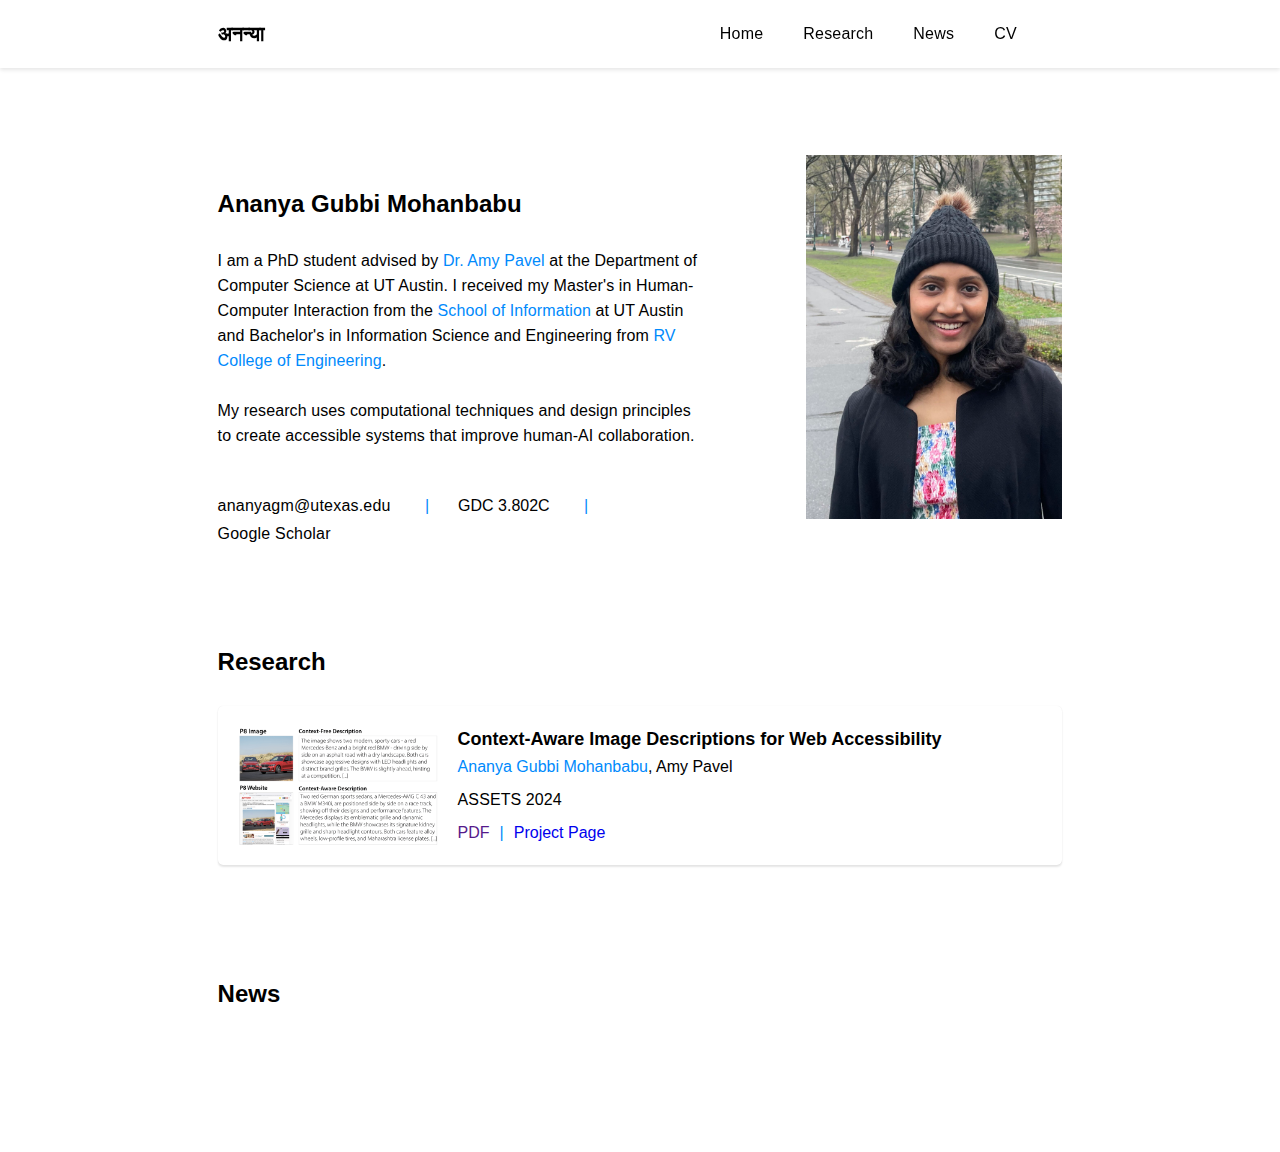
<file: index.html>
<!DOCTYPE html>
<html lang="en">

<head>
    <meta charset="UTF-8">
    <meta http-equiv="X-UA-Compatible" content="IE=edge">
    <meta name="viewport" content="width=device-width, initial-scale=1.0">
    <title>Ananya Gubbi Mohanbabu</title>
    <link rel="icon"
        href="data:image/svg+xml,<svg xmlns=%22http://www.w3.org/2000/svg%22 viewBox=%220 0 100 100%22><text y=%22.9em%22 font-size=%2290%22>🐘</text></svg>">
    <link rel="stylesheet" href="https://cdnjs.cloudflare.com/ajax/libs/font-awesome/4.7.0/css/font-awesome.min.css">
    <link rel="stylesheet" href="style.css">
</head>

<body>

    <header id="navbar" class="header">
        <nav>
            <a href="index.html" class="logo">अनन्या</a>
            <input class="menu-btn" type="checkbox" id="menu-btn" />
            <label class="menu-icon" for="menu-btn"><span class="navicon"></span></label>
            <ul class="menu">
                <li><a href="#section-1">Home</a></li>
                <li><a href="#section-2">Research</a></li>
                <li><a href="#section-3">News</a></li>
                <li><a target="_blank" href="media/CV.pdf">CV</a></li>
                </a>
            </ul>
        </nav>
    </header>

    <section>
        <div id="section-1" class="container">
            <div class="wrapper">
                <div class="split-left">
                    <div class="header-text">
                        <h2 class="name">Ananya Gubbi Mohanbabu </h2>
                        <p>
                            I am a  PhD student advised by <a class="external-link"
                                href="https://amypavel.com/">Dr. Amy Pavel</a>  at the Department of Computer Science at UT Austin. I received my Master's
                            in Human-Computer Interaction from the<a class="external-link"
                                href="https://www.ischool.utexas.edu/"> School of Information</a> at UT Austin and Bachelor's in Information Science and Engineering from  <a class="external-link"
                                href="https://www.rvce.edu.in/"> RV College of Engineering</a>.
                            <br>
                            <br>
                            My research uses computational techniques and design principles to create accessible systems that improve human-AI collaboration.
                        <ul>
                            <li><a href="mailto: ananyagm@utexas.edu">ananyagm@utexas.edu</a></li> 
                            <span class="bar">|</span>
                            <li>GDC 3.802C</li>
                            <span class="bar">|</span>
                            <li><a href="https://scholar.google.com/citations?hl=en&user=D_3nrHgAAAAJ">Google
                                    Scholar</a></li>
                        </ul>
                        </p>
                    </div>
                </div>
                <div class="split-right">
                    <img class="profile-photo" src="media/Ananya.jpg" alt="Ananya Gubbi Mohanbabu">
                </div>
            </div>
        </div>


        <div id="section-2" class="row-cards">
            <h2 class="research">Research</h2>
            <ul>
                <li class="card">
                    <article class="card-body" style="display: flex; align-items: center;">
                        <img class="paper-image" src="media/Image.png" alt="Context-Aware Image Descriptions Hero Image">
                        <div>
                            <header>
                                    <p class="title">Context-Aware Image Descriptions for Web Accessibility</p>
                                    <p class="author">
                                        <span class="ananya">Ananya Gubbi Mohanbabu</span>, Amy Pavel
                                    </p>
                                    <p class="description">ASSETS 2024</p>
                                    <p class="papers">
                                        <ul class="paper-links">
                                            <li><a href="">PDF</a></li>
                                            <span class="bar" style="margin: 0 10px;">|</span>
                                            <li><a href="context-aware-image-descriptions.html">Project Page</a></li>
                                        </ul>
                                    </p>
                            </header>
                        </div>
                    </article>
                </li>
            </ul>
        </div>

        <div id="section-3" class="additional">
            <h2 class="misc">News </h2>
            <p></p>
        </div>
    </section>
</body>


</html>
</file>
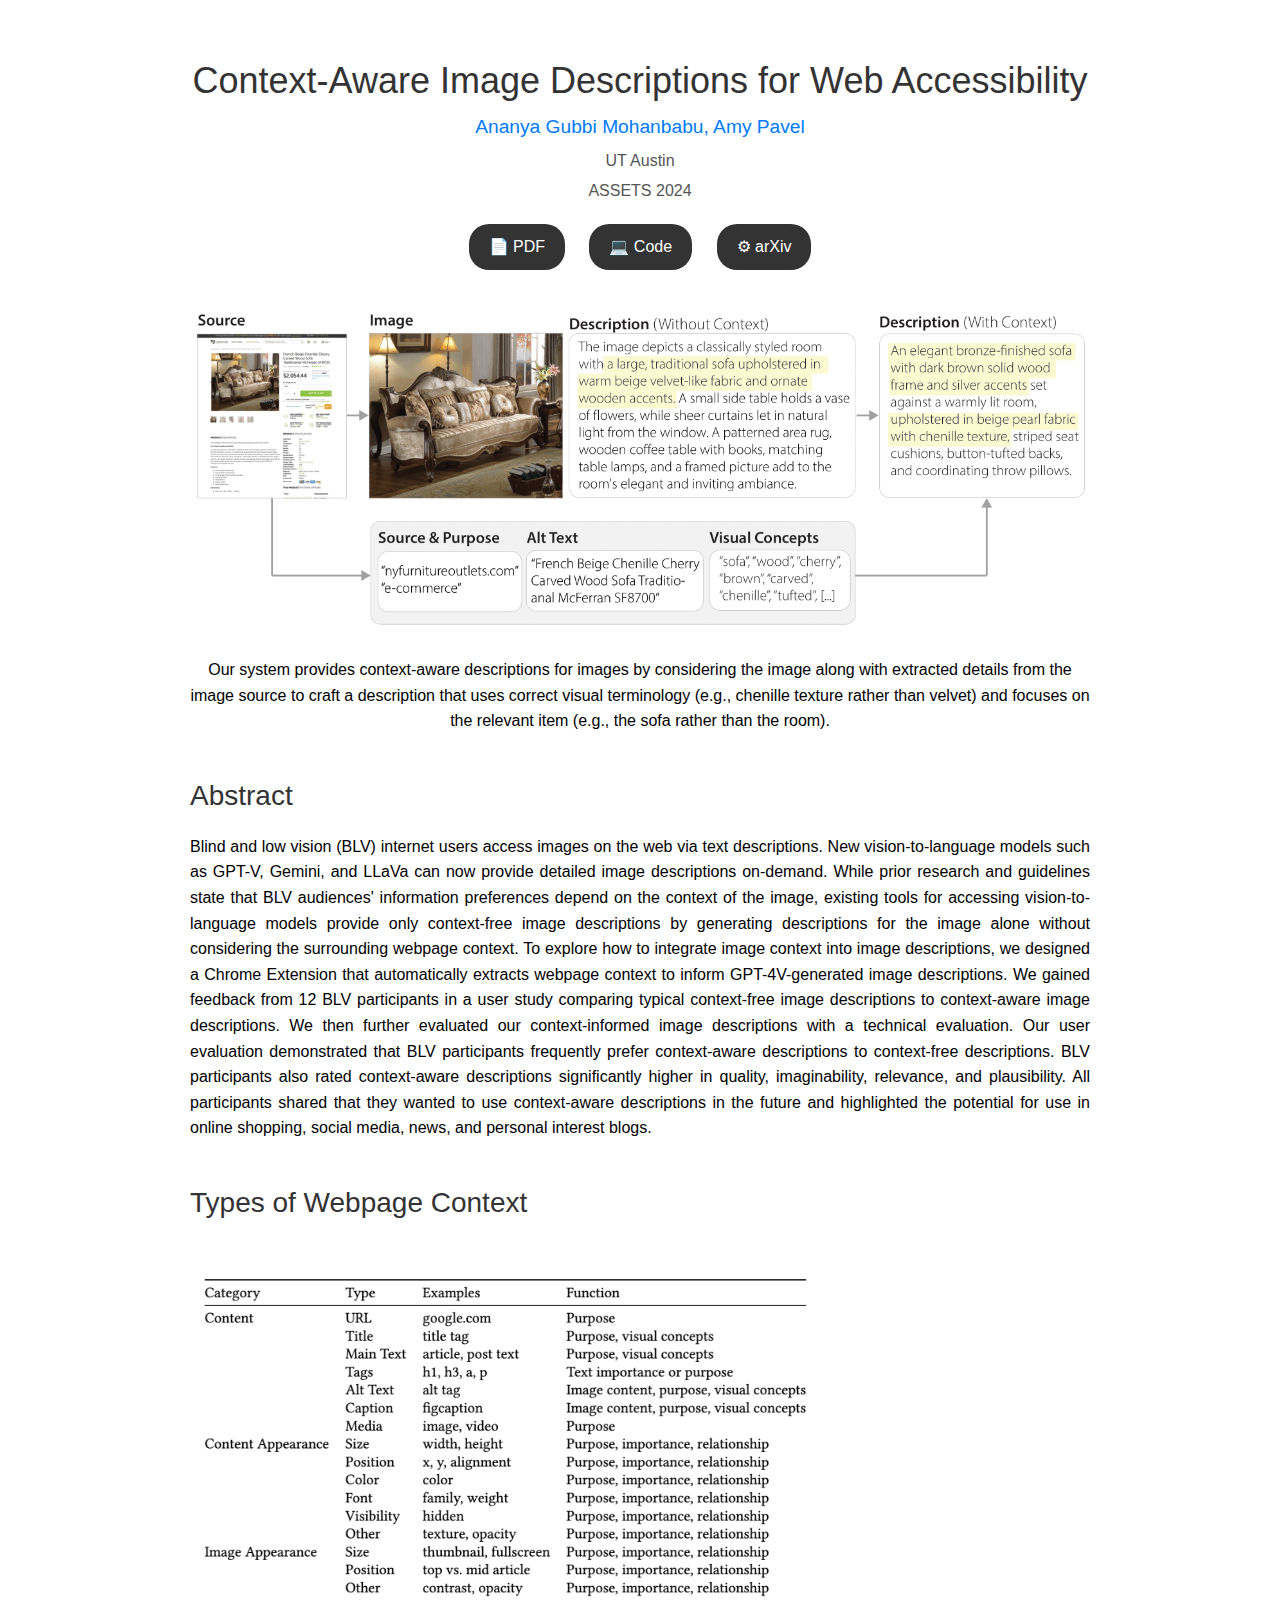
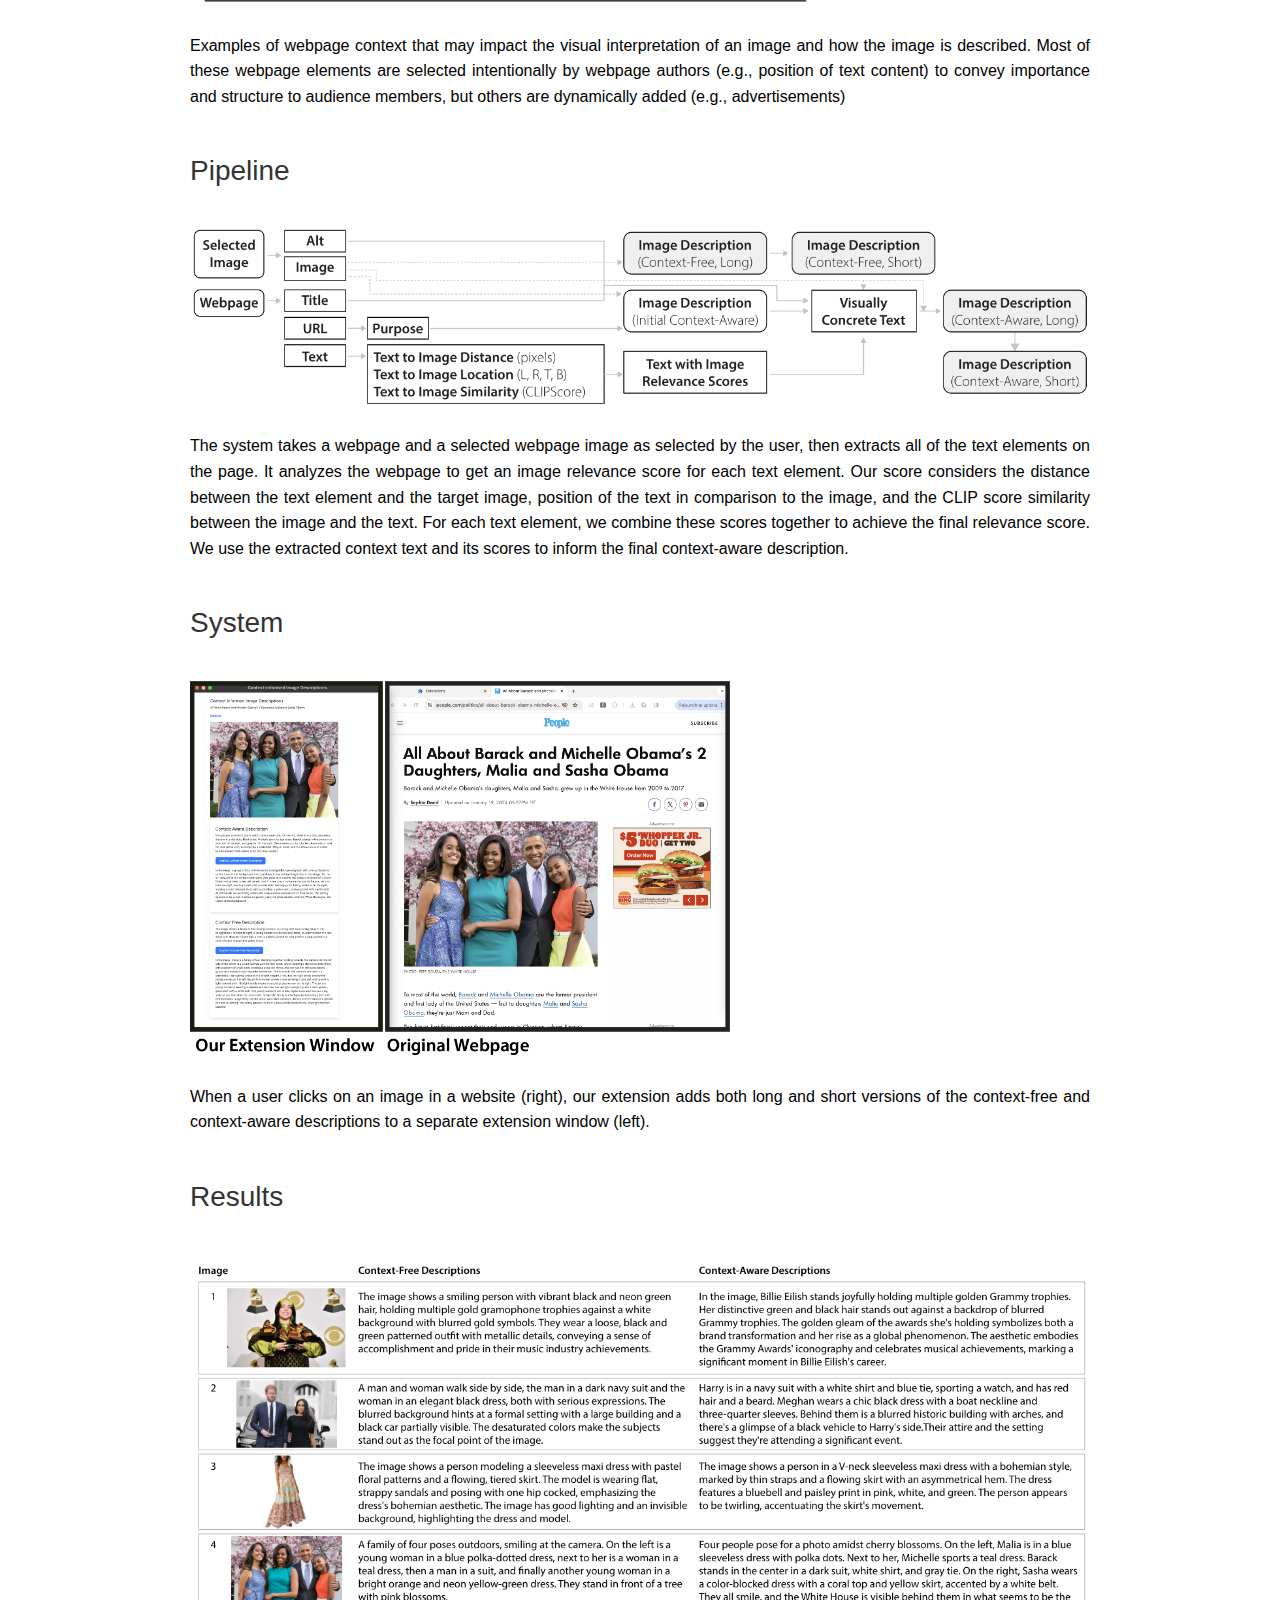
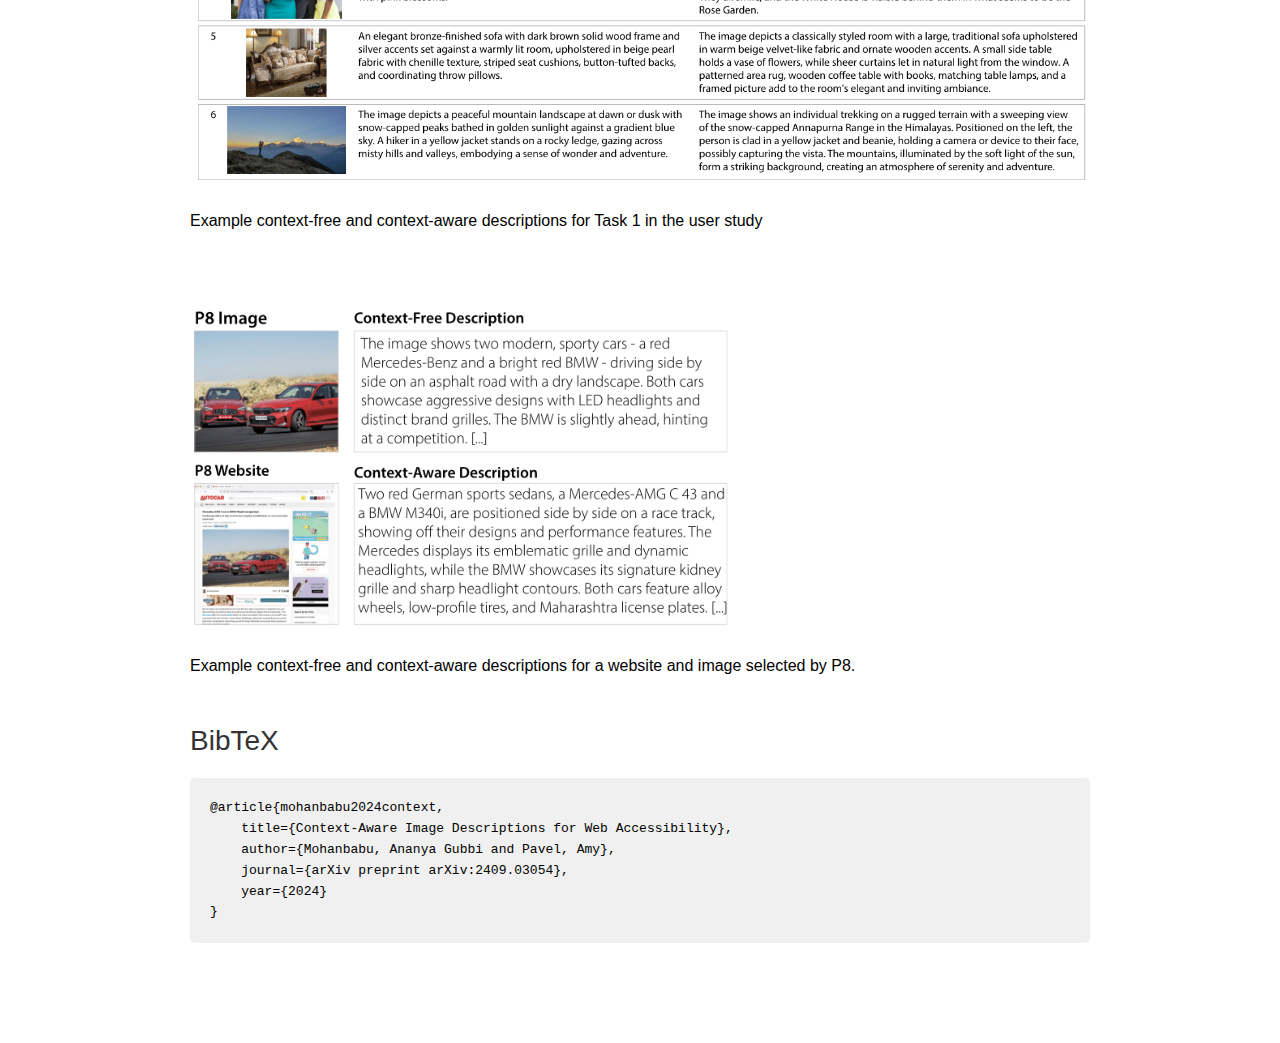
<file: context-aware-image-descriptions.html>
<!DOCTYPE html>
<html lang="en">
<head>
    <meta charset="UTF-8">
    <meta name="viewport" content="width=device-width, initial-scale=1.0">
    <title>Context-Aware Image Descriptions for Web Accessibility</title>
    <link rel="stylesheet" href="project-page.css">
</head>
<body>
    <div class="container">
        <header>
            <h1>Context-Aware Image Descriptions for Web Accessibility</h1>
            <p class="authors">
                <a href="https://ananyagm.com/" class="author">Ananya Gubbi Mohanbabu</a>,
                <!-- <sup>*</sup>,  -->
                <a href="https://amypavel.com/" class="author">Amy Pavel</a>
                <!-- <sup>*</sup>,  -->
            </p>
            <p class="institution">UT Austin</p>
            <p class="conference">ASSETS 2024</p>
            <!-- <p class="equal-contribution">*Indicates Equal Contribution</p> -->
        </header>

        <div class="buttons">
            <a href="https://arxiv.org/pdf/2409.03054v1" class="button pdf">📄 PDF</a>
            <!-- <a href="#" class="button supplementary">📄 Supplementary</a> -->
            <a href="#" class="button code">💻 Code</a>
            <a href="https://arxiv.org/abs/2409.03054v1" class="button arxiv">⚙ arXiv</a>
        </div>

        <div class="image-section">
            <img src="media/Teaser.png" alt="Teaser Diagram" class="section-image">
            <p class="description">
                Our system provides context-aware descriptions for images by considering the image along with extracted details
                from the image source to craft a description that uses correct visual terminology (e.g., chenille texture rather than velvet) and
                focuses on the relevant item (e.g., the sofa rather than the room).
            </p>
        </div>

        <!-- Abstract Section -->
        <section id="abstract">
            <h2>Abstract</h2>
            <p class="abstract-text">Blind and low vision (BLV) internet users access images on the web via text descriptions. 
                New vision-to-language models such as GPT-V, Gemini, and LLaVa can now provide detailed image descriptions on-demand. 
                While prior research and guidelines state that BLV audiences' information preferences depend on the context of the image, 
                existing tools for accessing vision-to-language models provide only context-free image descriptions by generating descriptions 
                for the image alone without considering the surrounding webpage context. To explore how to integrate image context into image descriptions, 
                we designed a Chrome Extension that automatically extracts webpage context to inform GPT-4V-generated image descriptions. 
                We gained feedback from 12 BLV participants in a user study comparing typical context-free image descriptions to context-aware image descriptions. 
                We then further evaluated our context-informed image descriptions with a technical evaluation. 
                Our user evaluation demonstrated that BLV participants frequently prefer context-aware descriptions to context-free descriptions. 
                BLV participants also rated context-aware descriptions significantly higher in quality, imaginability, relevance, and plausibility. 
                All participants shared that they wanted to use context-aware descriptions in the future and highlighted the potential for use 
                in online shopping, social media, news, and personal interest blogs.</p>
        </section>

        <!-- Abstract Section -->
        <section id="problem">
            <h2>Types of Webpage Context</h2>
            <img src="media/Webpage-Context.png" alt="Examples of webpage context" class="section-image"  style="width: 70%; align-content: center;">
            <p >Examples of webpage context that may impact the
                visual interpretation of an image and how the image is described. Most of these webpage elements are selected intentionally by webpage authors (e.g., position of text content) to
                convey importance and structure to audience members, but others are dynamically added (e.g., advertisements)</p>
        </section>

        <!-- Pipeline Section -->
        <section id="pipeline">
            <h2>Pipeline</h2>
            <img src="media/System.png" alt="Teaser Diagram" class="section-image">
            <p>The system takes a webpage and a selected webpage image as selected by the user, then extracts all of the text elements on the page. 
                It analyzes the webpage to get an image relevance score for each text element. Our score considers the distance between the text element and the target image, 
                position of the text in comparison to the image, and the CLIP score similarity between the image and the text. 
                For each text element, we combine these scores together to achieve the final relevance score. We use the extracted context text and its scores to inform the final context-aware description.
                </p>
        </section>

        <!-- System Section -->
        <section id="system">
            <h2>System</h2>
            <img src="media/Interface.png" alt="Interface" class="section-image" style="width: 60%; align-content: center;">
            <p>When a user clicks on an image in a website (right), our extension adds both long and short versions of the context-free and context-aware descriptions to a separate extension window (left).</p>
        </section>

        <!-- Results Section -->
        <section id="results">
            <h2>Results</h2>
            <img src="media/Task-1.png" alt="Results Graph" class="section-image">
            <p>Example context-free and context-aware descriptions for Task 1 in the user study</p>
            <br><br>
            <img src="media/Task-2.png" alt="Results Graph" class="section-image" style="width: 60%; align-content: center;">
            <p>Example context-free and context-aware descriptions for a website and image selected by P8.</p>

        </section>

        <!-- BibTeX Section -->
        <section id="bibtex">
            <h2>BibTeX</h2>
            <div class="bibtex-code">
<pre>
@article{mohanbabu2024context,
    title={Context-Aware Image Descriptions for Web Accessibility},
    author={Mohanbabu, Ananya Gubbi and Pavel, Amy},
    journal={arXiv preprint arXiv:2409.03054},
    year={2024}
}
</pre>
            </div>
        </section>

    </div>
</body>
</html>
</file>
<file: style.css>
:root {
    --z-index-overlay: 1;
}

* {
    margin: 0;
    padding: 0;
    font-family: -apple-system, BlinkMacSystemFont, sans-serif;
    box-sizing: border-box;
}

body {
    background-color: white;
}

/* Logo */
.logo {
    font-weight: 700;
    font-size: 20px;
    color: black;
}

/* Navbar */
.header {
    position: fixed;
    top: 0;
    width: 100%;
    z-index: var(--z-index-overlay);
    display: flex;
}

nav {
    overflow: hidden;
    display: flex;
    align-items: center;
    justify-content: space-between;
    flex-wrap: wrap;
    background-color: white;
    box-shadow: 0 2px 4px 0 rgba(0, 0, 0, .1);
    width: 100%;
    padding: 15px 19% 15px 17%;
}

.header .menu {
    clear: both;
    max-height: 0;
    transition: max-height .2s ease-out;
}

nav ul li {
    display: inline-block;
    margin: 10px 20px;
    list-style: none;
}

nav ul li a {
    color: black;
    text-decoration: none;
    font-size: 16px;
    font-weight: 400;
    position: relative;
    letter-spacing: 0.2px;
}

nav ul li a::after {
    content: '';
    width: 0;
    height: 2px;
    background: #008AFC;
    position: absolute;
    left: 0;
    bottom: -6px;
    transition: 0.5s;
}

nav ul li a:hover::after {
    width: 100%;
}

/* Hamburger Menu*/
.header .menu-icon {
    cursor: pointer;
    float: right;
    padding: 18px 20px;
    position: relative;
    user-select: none;
}

.header .menu-icon .navicon {
    background: #333;
    display: block;
    height: 2px;
    position: relative;
    transition: .2s ease-out;
    width: 18px;
}

.header .menu-icon .navicon:before,
.header .menu-icon .navicon:after {
    background: #333;
    content: '';
    display: block;
    height: 100%;
    position: absolute;
    transition: all .2s ease-out;
    width: 100%;
}

.header .menu-icon .navicon:before {
    top: 5px;
}

.header .menu-icon .navicon:after {
    top: -5px;
}

/* menu btn */

.header .menu-btn {
    display: none;
}

.header .menu-btn:checked~.menu {
    max-height: 240px;
}

.header .menu-btn:checked~.menu-icon .navicon {
    background: transparent;
}

.header .menu-btn:checked~.menu-icon .navicon:before {
    transform: rotate(-45deg);
}

.header .menu-btn:checked~.menu-icon .navicon:after {
    transform: rotate(45deg);
}

.header .menu-btn:checked~.menu-icon:not(.steps) .navicon:before,
.header .menu-btn:checked~.menu-icon:not(.steps) .navicon:after {
    top: 0;
}

/* 48em = 768px */
@media (min-width: 680px) {
    .header li {
        float: left;
    }

    .header .menu {
        clear: none;
        float: right;
        max-height: none;
    }

    .header .menu-icon {
        display: none;
    }
}

@media (max-width: 680px) {
    .header li {
        float: left;
        display: block;
        width: 100%;
    }
}

/* Section-1 */
section {
    position: relative;
    min-height: 100vh;
}

.container {
    padding: 8% 17% 0px;
}

.wrapper {
    margin-top: 5%;
}

.wrapper div {
    padding: 10px 10px 10px 0;
}

.split-left {
    float: left;
    margin: 3% 20px 0 0;
    width: 60%;
}

.name {
    padding-bottom: 30px;
}

.split-left p {
    letter-spacing: 0.1px;
    padding-left: 0;
    line-height: 25px;
    margin-bottom: 10%;
}

.split-left ul li {
    display: inline-block;
    list-style: none;
    margin: 0px 30px 10px 0;
}

.split-left ul li a {
    color: black;
    text-decoration: none;
    font-size: 16px;
    font-weight: 400;
    position: relative;
    letter-spacing: 0.2px;
}

.split-left ul li a::after {
    content: '';
    width: 0;
    height: 2px;
    background: #008AFC;
    position: absolute;
    left: 0;
    bottom: -6px;
    transition: 0.5s;
}

.split-left ul li a:hover::after {
    width: 100%;
}

.bar {
    margin: 5px 5% 5px 0;
    color: #008AFC;
}

.split-right {
    overflow: hidden;
}

@media screen and (max-width: 1096px) {
    .split-left {
        float: none;
        margin-right: 0;
        width: auto;
        border: 0;
    }

    .split-right .profile-photo {
        margin-left: 0px;
    }
}



.profile-photo {
    width: 100%;
    height: auto;
    margin-left: 20%;
    max-width: 40%;
    max-height: 100%;
    min-width: 300px;
    min-height: 200px;
}

/* Section-2 */
a {
    text-decoration: none;
}

.row-cards {
    margin: 9% 17%;
}

.row-cards .research {
    margin: 0 0 30px 0;
}

.card {
    box-shadow: 0 0px 1px rgba(0, 0, 0, 0.10), 0 2px 2px rgba(0, 0, 0, 0.10);
    border-radius: 5px;
    display: flex;
    flex-direction: column;
    margin-bottom: 40px;
    transition: transform .2s;
}

.card .card-body {
    display: flex;
    flex-flow: row wrap;
    padding: 20px;
}

.card .title {
    color: black;
    padding-bottom: 8px;
    font-size: 18px;
    font-weight: 600;
}

.card .author {
    color: black;
    padding-bottom: 15px;
    font-size: 16px;
}


.card .description {
    color: black;
    font-size: 16px;
    letter-spacing: 0.1px;
    padding-bottom: 15px;
}

.card .author .ananya {
    color: #008AFC;
}


.additional {
    margin: 8% 17% 5%;
    padding: 0 0 50px;
}

.misc {
    margin: 0 0 30px 0;
}

.additional ul {
    padding: 25px;
}

.additional ul li {
    line-height: 25px;
}

.external-link {
    font-size: 16px;
    color: #008AFC;
}

.paper-image {
    width: 200px; 
    height: auto; 
    margin-right: 20px;
}

.paper-links { 
    list-style: none; 
    padding: 0; 
    margin: 0; 
    display: flex; 
    align-items: center;
}

.papers ul li a {
    color: black;
    text-decoration: none;
    font-size: 16px;
    font-weight: 400;
    position: relative;
    letter-spacing: 0.2px;
}

.papers ul li a::after {
    content: '';
    width: 0;
    height: 2px;
    background: #008AFC;
    position: absolute;
    left: 0;
    bottom: -6px;
    transition: 0.5s;
}

.papers ul li a:hover::after {
    width: 100%;
}
</file>
<file: project-page.css>
* {
    margin: 0;
    padding: 0;
    box-sizing: border-box;
}

body {
    font-family:  -apple-system, BlinkMacSystemFont, sans-serif;
    line-height: 1.6;
    background-color: #ffffff;
    color:  black;
    padding: 60px;
}

.container {
    max-width: 900px;
    margin: 0 auto;
    text-align: center;
}

header h1 {
    font-size: 36px;
    margin-bottom: 10px;
    color: #333;
    line-height: normal;
    font-weight: 500;
}

.authors {
    font-size: 1.2em;
    color: #007bff;
}

.authors a {
    color: #007bff;
    text-decoration: none;
}

.authors a:hover {
    text-decoration: underline;
}

.institution,
.conference,
.equal-contribution {
    font-size: 1em;
    color: #555;
    margin-top: 5px;
}

.buttons {
    margin: 20px 0;
}

.button {
    display: inline-block;
    background-color: #333;
    color: white;
    padding: 10px 20px;
    border-radius: 20px;
    margin: 0 10px;
    text-decoration: none;
    font-size: 1em;
}

.button:hover {
    background-color: #555;
}

/* Section Styling */
section {
    margin: 40px 0;
    align-items: center;
    /* text-align: left; */
    text-align: justify;
}

section h2 {
    font-size: 28px;
    color: #333;
    margin-bottom: 15px;
    font-weight: 450;
}

.section-image {
    max-width: 100%;
    height: auto;
    margin: 20px 0;
}

.bibtex-code {
    background-color: #f0f0f0;
    padding: 20px;
    text-align: left;
    font-family: monospace;
    border-radius: 5px;
    overflow-x: auto;
}

.bibtex-code pre {
    white-space: pre-wrap;
}


#abstract {
    align-items: center;
}
</file>
